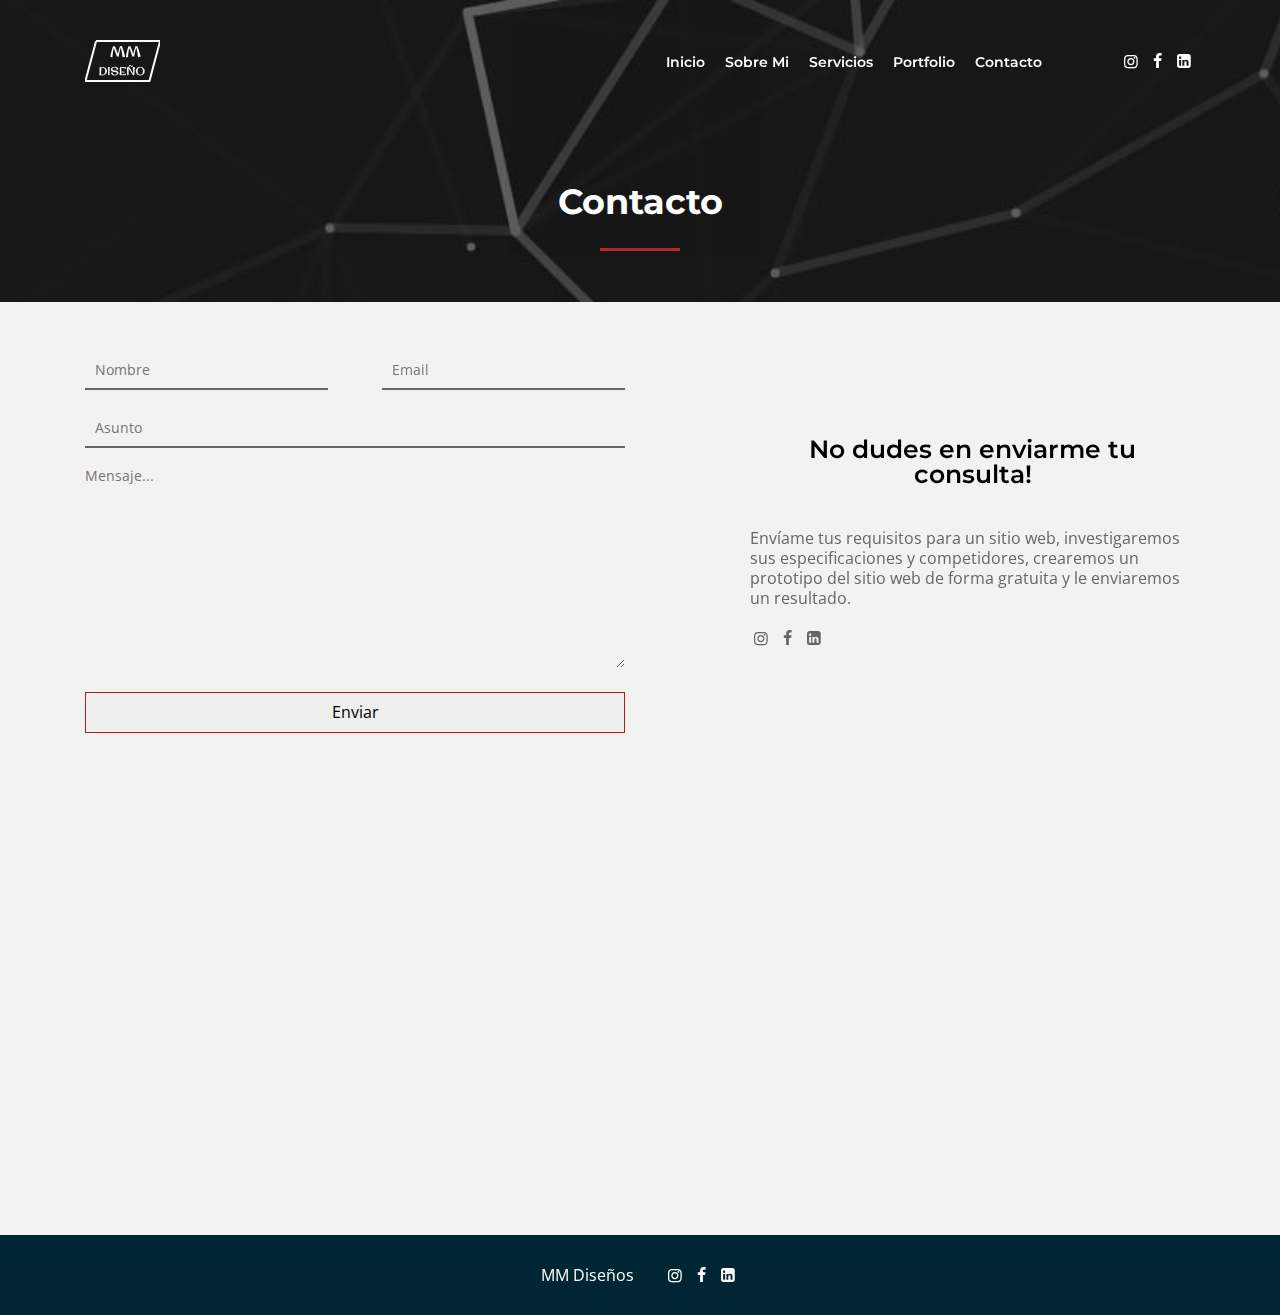
<file: contacto.html>
<!DOCTYPE html>
<html lang="es">
	<head>
		<meta charset="utf-8" />
		<title>MM Diseños</title>

		<meta name="viewport" content="width=device-width, initial-scale=1.0" />
		<link
			href="https://fonts.googleapis.com/css2?family=Montserrat:wght@300;400;700&family=Open+Sans:wght@400;700&display=swap"
			rel="stylesheet"
		/>

		<link href="https://unpkg.com/aos@2.3.1/dist/aos.css" rel="stylesheet" />
		<link rel="stylesheet" href="css/normalize.css" />
		<link rel="stylesheet" href="css/fontello.css" />
		<link rel="stylesheet" href="css/bootstrap-grid.css" />
		<link rel="stylesheet" media="screen" href="css/style.css" />
	</head>
	<body>
		<header class="nav-hide" id="header">
			<nav class="container">
				<div class="row mm-wrapper justify-content-between align-items-center">
					<figure class="contenedor-logo col-auto">
						<a class="brand-menu" href="#"><img src="img/logo.png" alt="Logo Mirco Martin" /></a>
						<a class="btn-menu" id="btn-menu"><i class="icono icon-menu" aria-hidden="true"></i></a>
					</figure>
					<ul class="menu col-12 col-md-9" id="enlaces">
						<li><a href="index.html">Inicio</a></li>
						<li><a href="sobremi.html">Sobre Mi</a></li>
						<li><a href="servicios.html">Servicios</a></li>
						<li><a href="portafolio.html">Portfolio</a></li>
						<li><a href="contacto.html">Contacto</a></li>
					</ul>
					<section class="col-auto redes-sociales d-none d-lg-block">
						<a
							class="instagram"
							href="https://www.instagram.com/layback.ar"
							target="_blank"
							><i class="icon-instagram"></i
						></a>
						<a
							class="facebook"
							href="https://www.facebook.com/mircocmartin"
							target="_blank"
							><i class="icon-facebook"></i
						></a>
						<a
							class="linkedin"
							href="#"
							target="_blank"
							><i class="icon-linkedin-squared"></i
						></a>
					</section>
				</div>
			</nav>
		</header>

		<div class="wrapper-blue">
			<div class="container">
				<div class="row">
					<div class="col-12">
						<h2 class="titulo-seccion">Contacto</h2>
					</div>
				</div>
			</div>
		</div>

		<main class="secciones">
            <section class="container contacto" >
				<div class="row align-items-center justify-content-between" data-aos="fade-up">
					<div class="col-12 col-md-6 order-1 order-md-0">
						<form>
							<div class="form-group d-flex justify-content-between">
								<input
									class="nombre-email"
									type="text"
									placeholder="Nombre"
								>
									<input 
									class="nombre-email"
									type="email"
									placeholder="Email"
								>
							</div>
							<div class="form-group">
								<input
									class="asunto"
									type="text"
									placeholder="Asunto"
								>
							</div>
							<div class="form-group">
								<textarea 
									type="text"
									placeholder="Mensaje..."
								></textarea>
							</div>
							<div class="form-group">
								<button 
									type="submit"
									class="leer-mas"
								>Enviar
								</button>
							</div>
						</form>
					</div>
					<div class="col-12 col-md-5 mb-4 mb-md-0 order-0 order-lg-1 body-contacto">
						<h4 class="titulos-index">No dudes en enviarme tu consulta!</h4>
						<p>
							Envíame tus requisitos para un sitio web, investigaremos sus especificaciones y competidores, 
							crearemos un prototipo del sitio web de forma gratuita y le enviaremos un resultado.</p>
						<section class="redes-general">
							<a
								class="instagram"
								href="https://www.instagram.com/layback.ar"
								target="_blank"
								><i class="icon-instagram"></i
							></a>
							<a
								class="facebook"
								href="https://www.facebook.com/mircocmartin"
								target="_blank"
								><i class="icon-facebook"></i
							></a>
							<a
								class="linkedin"
								href="https://www.linkedin.com/in/mirco-martin-a3b70670"
								target="_blank"
								><i class="icon-linkedin-squared"></i
							></a>
						</section>
					</div>
				</div>
				<div class="row mt-5" data-aos="fade-up">
					<div class="col-12">
						<iframe class="map" src="https://www.google.com/maps/embed?pb=!1m18!1m12!1m3!1d26783.87649454841!2d-60.64013315000001!3d-32.951417000000006!2m3!1f0!2f0!3f0!3m2!1i1024!2i768!4f13.1!3m3!1m2!1s0x95b7ab1dc9b6d36f%3A0x97b9e9584d94d851!2sMonumento%20Hist%C3%B3rico%20Nacional%20a%20la%20Bandera!5e0!3m2!1ses!2sar!4v1593563745303!5m2!1ses!2sar"></iframe>
					</div>
				</div>
            </section>
		</main>
		
		<footer>
			<div class="container">
				<div class="row justify-content-center">
					<div class="col-auto">
						<p>MM Diseños</p>
					</div>
					<section class="col-auto redes-general">
						<a
						class="instagram"
						href="https://www.instagram.com/layback.ar"
						target="_blank"
						><i class="icon-instagram"></i
					></a>
					<a
						class="facebook"
						href="https://www.facebook.com/mircocmartin"
						target="_blank"
						><i class="icon-facebook"></i
					></a>
					<a
						class="linkedin"
						href="https://www.linkedin.com/in/mirco-martin-a3b70670"
						target="_blank"
						><i class="icon-linkedin-squared"></i
					></a>
					</section>
				</div>
			</div>
			<a id="backToTop" class="back-hide back-to-top" href="">
				<i class="icon-angle-circled-up"></i>
			</a>
		</footer>

		<!-- scripts -->
		<script src="https://cdnjs.cloudflare.com/ajax/libs/jquery/3.5.1/jquery.min.js"></script>
        <script src="https://unpkg.com/aos@2.3.1/dist/aos.js"></script>
		<script src="js/personales.js"></script>
	</body>
</html>
</file>
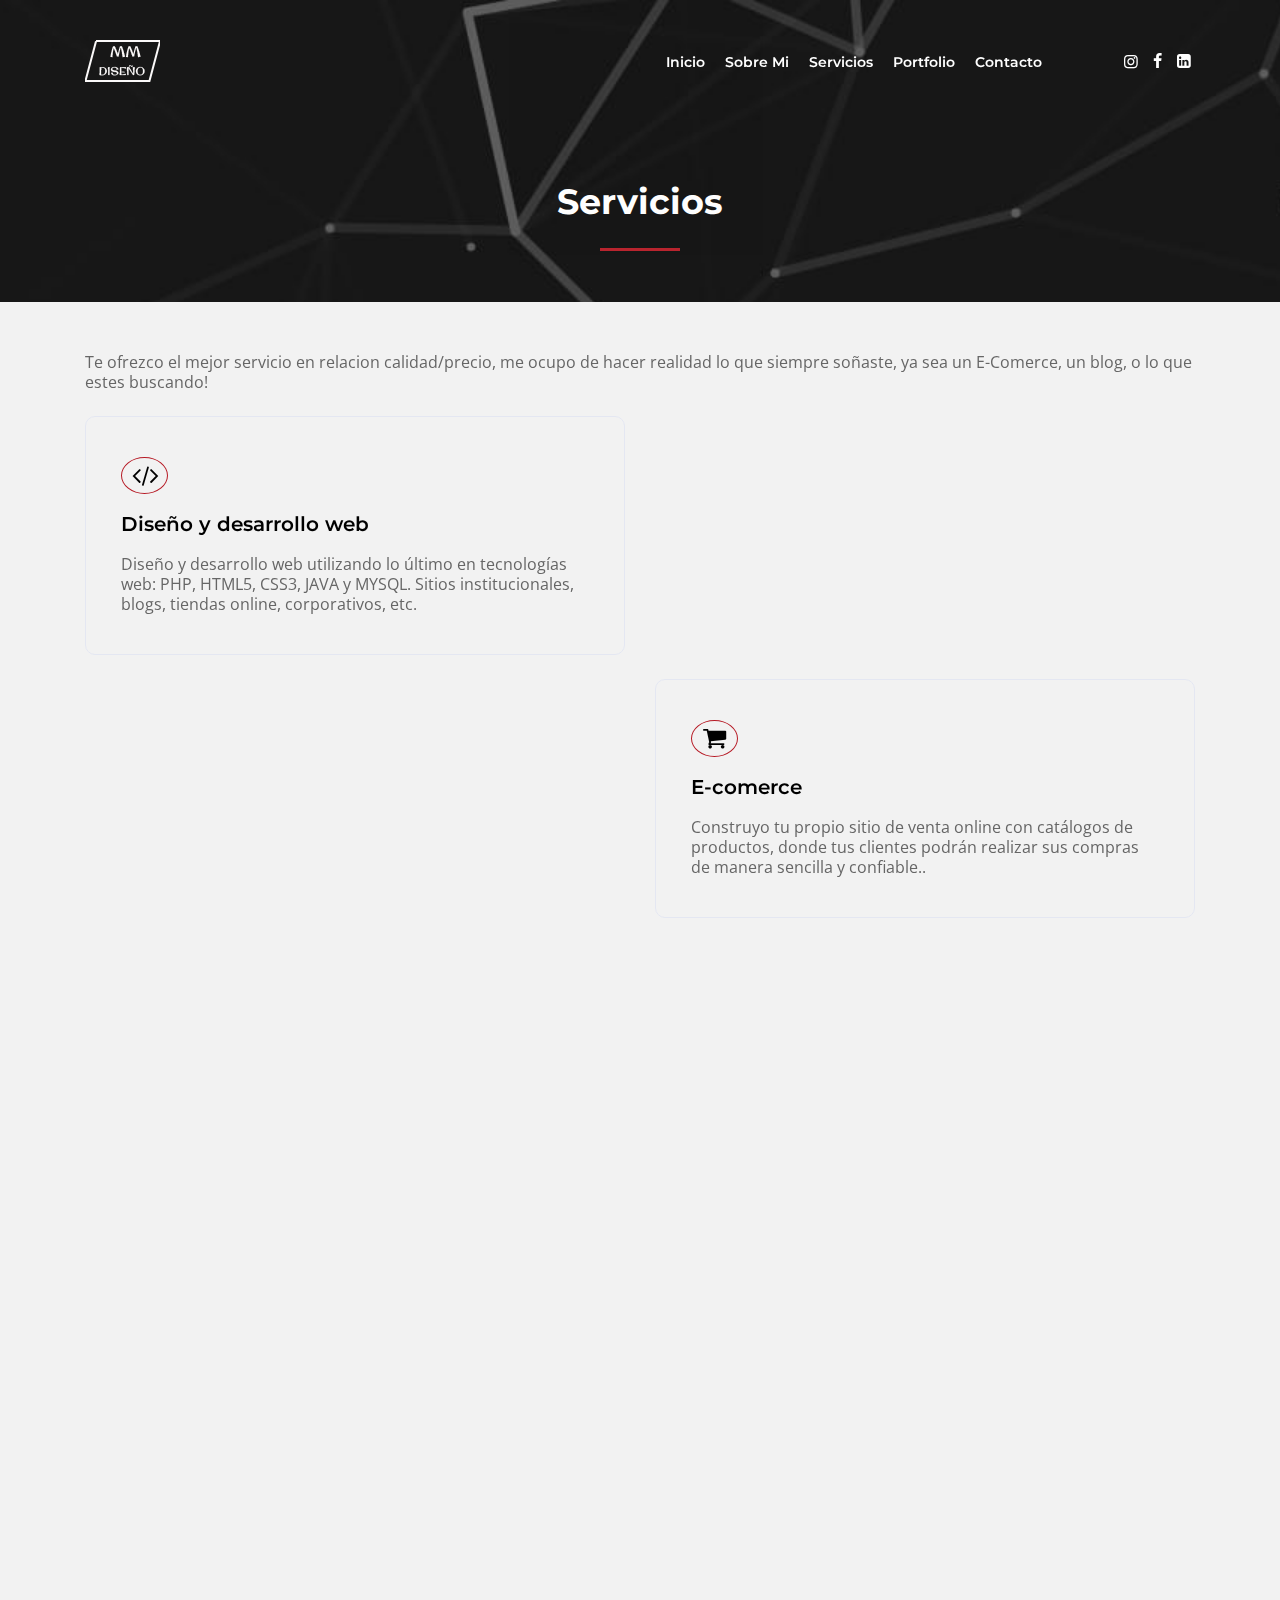
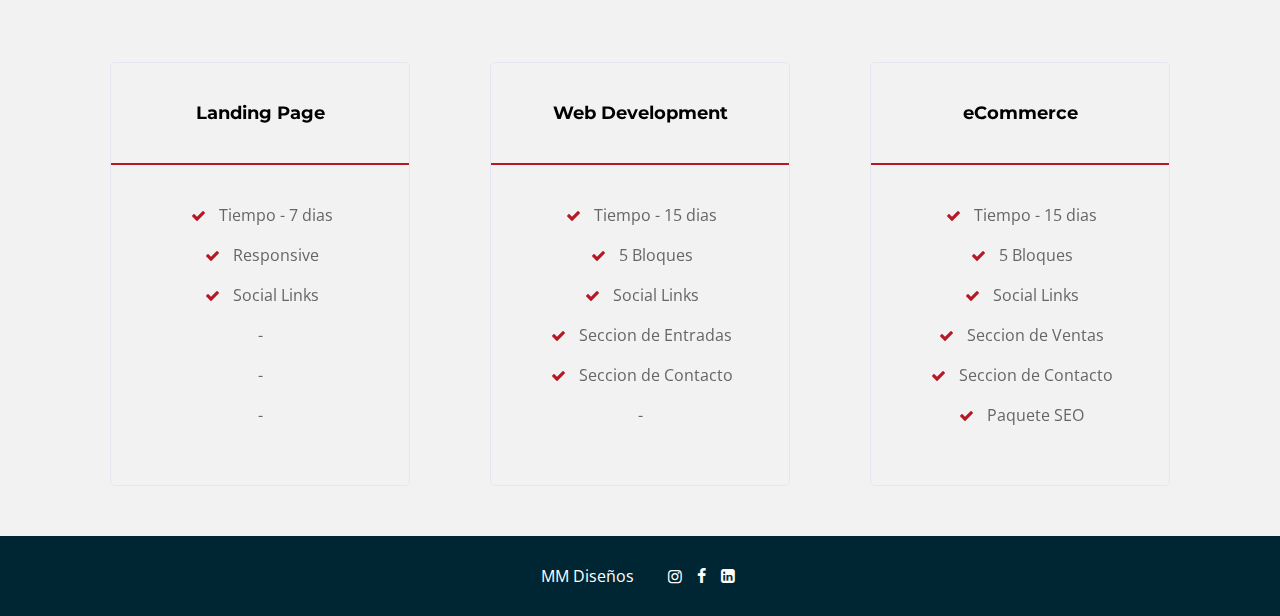
<file: servicios.html>
<!DOCTYPE html>
<html lang="es">
	<head>
		<meta charset="utf-8" />
		<title>MM Diseños</title>

		<meta name="viewport" content="width=device-width, initial-scale=1.0" />
		<link
			href="https://fonts.googleapis.com/css2?family=Montserrat:wght@300;400;700&family=Open+Sans:wght@400;700&display=swap"
			rel="stylesheet"
		/>

		<link href="https://unpkg.com/aos@2.3.1/dist/aos.css" rel="stylesheet" />
		<link rel="stylesheet" href="css/normalize.css" />
		<link rel="stylesheet" href="css/fontello.css" />
		<link rel="stylesheet" href="css/bootstrap-grid.css" />
		<link rel="stylesheet" media="screen" href="css/style.css" />
	</head>
	<body>
		<header class="nav-hide" id="header">
			<nav class="container">
				<div class="row mm-wrapper justify-content-between align-items-center">
					<figure class="contenedor-logo col-auto">
						<a class="brand-menu" href="#"><img src="img/logo.png" alt="Logo Mirco Martin" /></a>
						<a class="btn-menu" id="btn-menu"><i class="icono icon-menu" aria-hidden="true"></i></a>
					</figure>
					<ul class="menu col-12 col-md-9" id="enlaces">
						<li><a href="index.html">Inicio</a></li>
						<li><a href="sobremi.html">Sobre Mi</a></li>
						<li><a href="servicios.html">Servicios</a></li>
						<li><a href="portafolio.html">Portfolio</a></li>
						<li><a href="contacto.html">Contacto</a></li>
					</ul>
					<section class="col-auto redes-sociales d-none d-lg-block">
						<a
							class="instagram"
							href="https://www.instagram.com/layback.ar"
							target="_blank"
							><i class="icon-instagram"></i
						></a>
						<a
							class="facebook"
							href="https://www.facebook.com/mircocmartin"
							target="_blank"
							><i class="icon-facebook"></i
						></a>
						<a
							class="linkedin"
							href="#"
							target="_blank"
							><i class="icon-linkedin-squared"></i
						></a>
					</section>
				</div>
			</nav>
		</header>

		<div class="wrapper-blue">
			<div class="container">
				<div class="row">
					<div class="col-12">
						<h2 class="titulo-seccion">Servicios</h2>
					</div>
				</div>
			</div>
		</div>

		<main class="secciones">
            <section class="container servicios" >
				<div class="row">
					<div class="col-12" data-aos="fade-up">
						<p class="mb-4">Te ofrezco el mejor servicio en relacion calidad/precio, me ocupo de hacer realidad 
							lo que siempre soñaste, ya sea un E-Comerce, un blog, o lo que estes buscando!</p>
					</div>
					<div class="col-12 col-md-6 mb-4" data-aos="fade-up">
						<div class="card">
							<i class="icon-code"></i>
							<h4 class="titulos-h4">Diseño y desarrollo web</h4>
							<p>Diseño y desarrollo web utilizando lo último en tecnologías web: PHP, HTML5, CSS3, JAVA y MYSQL. 
								Sitios institucionales, blogs, tiendas online, corporativos, etc.</p>
						</div>
					</div>
					<div class="col-12 col-md-6 offset-md-6 mb-4" data-aos="fade-up">
						<div class="card">
							<i class="icon-basket"></i>
							<h4 class="titulos-h4">E-comerce</h4>
							<p>Construyo tu propio sitio de venta online con catálogos de productos, donde tus clientes podrán realizar sus compras de manera sencilla y confiable..</p>
						</div>
					</div>
					<div class="col-12 col-md-6 mb-4" data-aos="fade-up">
						<div class="card">
							<i class="icon-mobile"></i>
							<h4 class="titulos-h4">Diseños Responsivos</h4>
							<p>Los sitios se pueden ver y navegar de manera simple y atractiva en todos los dispositivos móviles, llegando así a tener más potenciales clientes.</p>
						</div>
					</div>
					<div class="col-12 col-md-6 offset-md-6 mb-4" data-aos="fade-up">
						<div class="card">
							<i class="icon-share"></i>
							<h4 class="titulos-h4">Posicionamiento en Buscadores</h4>
							<p>Técnicas de SEO que permitirán a tu sitio tener un caudal de visitas importante, lo que generará más ventas aumentando la rentabilidad de tu negocio.</p>
						</div>
					</div>
				</div>
				<div class="row" data-aos="fade-up">
					<div class="col-12">
						<h3 class="titulos-index">Paquetes Web</h3>
						<p class="mb-5">Te ofrezco algunos paquetes estándar, así como proyectos personalizados. 
							Mis diseños web se especializan en la creación profesional de sitios únicos.</p>
					</div>
				</div>
				<div class="row planes-costos">
					<div class="col-12 col-lg-4 wrapper">
						<div class="plan">
							<h5>Landing Page</h5>
							<div class="plan-body">
								<p><span><i class="icon-ok"></i></span>Tiempo - 7 dias</p>
								<p><span><i class="icon-ok"></i></span>Responsive</p>
								<p><span><i class="icon-ok"></i></span>Social Links</p>
								<p>-</p>
								<p>-</p>
								<p>-</p>
							</div>
						</div>
					</div>
					<div class="col-12 col-lg-4 wrapper">
						<div class="plan">
							<h5>Web Development</h5>
							<div class="plan-body">
								<p><span><i class="icon-ok"></i></span>Tiempo - 15 dias</p>
								<p><span><i class="icon-ok"></i></span>5 Bloques</p>
								<p><span><i class="icon-ok"></i></span>Social Links</p>
								<p><span><i class="icon-ok"></i></span>Seccion de Entradas</p>
								<p><span><i class="icon-ok"></i></span>Seccion de Contacto</p>
								<p>-</p>
							</div>
						</div>
					</div>
					<div class="col-12 col-lg-4 wrapper">
						<div class="plan">
							<h5>eCommerce</h5>
							<div class="plan-body">
								<p><span><i class="icon-ok"></i></span>Tiempo - 15 dias</p>
								<p><span><i class="icon-ok"></i></span>5 Bloques</p>
								<p><span><i class="icon-ok"></i></span>Social Links</p>
								<p><span><i class="icon-ok"></i></span>Seccion de Ventas</p>
								<p><span><i class="icon-ok"></i></span>Seccion de Contacto</p>
								<p><span><i class="icon-ok"></i></span>Paquete SEO</p>
							</div>
						</div>
					</div>
				</div>
            </section>
		</main>
		
		<footer>
			<div class="container">
				<div class="row justify-content-center">
					<div class="col-auto">
						<p>MM Diseños</p>
					</div>
					<section class="col-auto redes-general">
						<a
						class="instagram"
						href="https://www.instagram.com/layback.ar"
						target="_blank"
						><i class="icon-instagram"></i
					></a>
					<a
						class="facebook"
						href="https://www.facebook.com/mircocmartin"
						target="_blank"
						><i class="icon-facebook"></i
					></a>
					<a
						class="linkedin"
						href="https://www.linkedin.com/in/mirco-martin-a3b70670"
						target="_blank"
						><i class="icon-linkedin-squared"></i
					></a>
					</section>
				</div>
			</div>
			<a id="backToTop" class="back-hide back-to-top" href="">
				<i class="icon-angle-circled-up"></i>
			</a>
		</footer>

		<!-- scripts -->
		<script src="https://cdnjs.cloudflare.com/ajax/libs/jquery/3.5.1/jquery.min.js"></script>
        <script src="https://unpkg.com/aos@2.3.1/dist/aos.js"></script>
		<script src="js/personales.js"></script>
	</body>
</html>
</file>
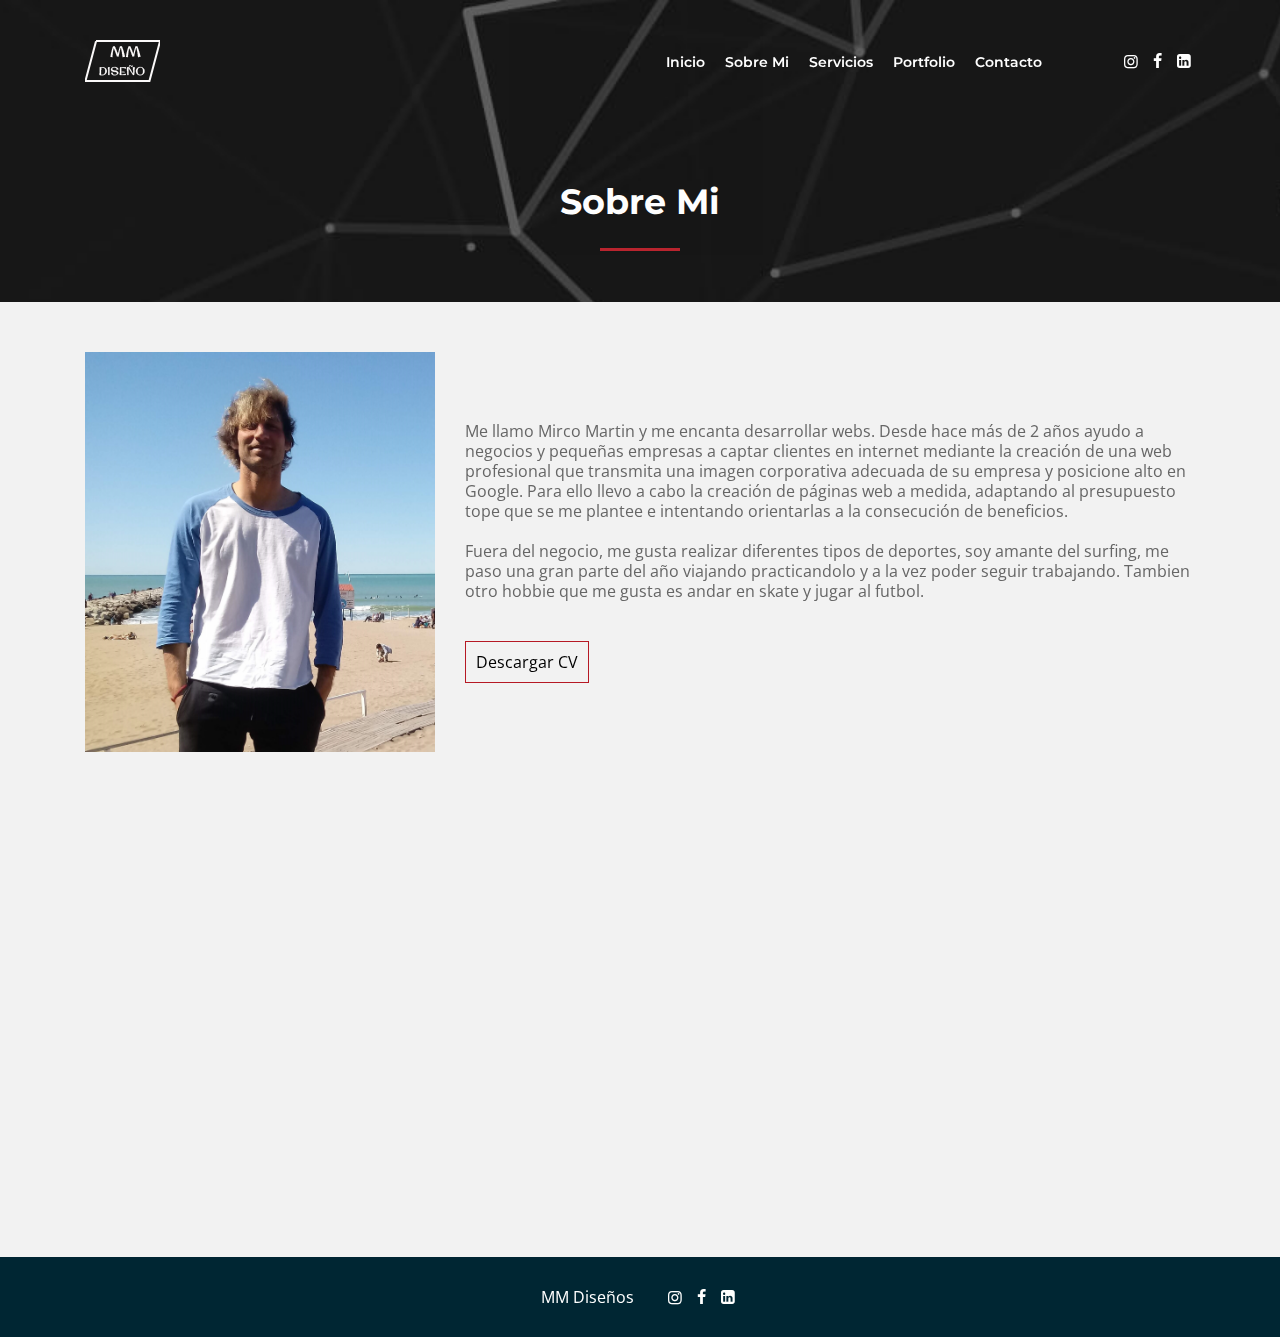
<file: sobremi.html>
<!DOCTYPE html>
<html lang="es">
	<head>
		<meta charset="utf-8" />
		<title>MM Diseños</title>

		<meta name="viewport" content="width=device-width, initial-scale=1.0" />
		<link
			href="https://fonts.googleapis.com/css2?family=Montserrat:wght@300;400;700&family=Open+Sans:wght@400;700&display=swap"
			rel="stylesheet"
		/>

		<link href="https://unpkg.com/aos@2.3.1/dist/aos.css" rel="stylesheet" />
		<link rel="stylesheet" href="css/normalize.css" />
		<link rel="stylesheet" href="css/fontello.css" />
		<link rel="stylesheet" href="css/bootstrap-grid.css" />
		<link rel="stylesheet" media="screen" href="css/style.css" />
	</head>
	<body>
		<header class="nav-hide" id="header">
			<nav class="container">
				<div class="row mm-wrapper justify-content-between align-items-center">
					<figure class="contenedor-logo col-auto">
						<a class="brand-menu" href="#"><img src="img/logo.png" alt="Logo Mirco Martin" /></a>
						<a class="btn-menu" id="btn-menu"><i class="icono icon-menu" aria-hidden="true"></i></a>
					</figure>
					<ul class="menu col-12 col-md-9" id="enlaces">
						<li><a href="index.html">Inicio</a></li>
						<li><a href="sobremi.html">Sobre Mi</a></li>
						<li><a href="servicios.html">Servicios</a></li>
						<li><a href="portafolio.html">Portfolio</a></li>
						<li><a href="contacto.html">Contacto</a></li>
					</ul>
					<section class="col-auto redes-sociales d-none d-lg-block">
						<a
							class="instagram"
							href="https://www.instagram.com/layback.ar"
							target="_blank"
							><i class="icon-instagram"></i
						></a>
						<a
							class="facebook"
							href="https://www.facebook.com/mircocmartin"
							target="_blank"
							><i class="icon-facebook"></i
						></a>
						<a
							class="linkedin"
							href="#"
							target="_blank"
							><i class="icon-linkedin-squared"></i
						></a>
					</section>
				</div>
			</nav>
		</header>

		<div class="wrapper-blue">
			<div class="container">
				<div class="row">
					<div class="col-12">
						<h2 class="titulo-seccion">Sobre Mi</h2>
					</div>
				</div>
			</div>
		</div>

		<main class="secciones">
            <section class="container sobremi" >
				<div class="row align-items-center mb-5" data-aos="fade-up">
					<figure class="col-lg-4 d-none d-lg-block">
						<img class="img-fluid" src="img/sobremi.jpg" alt="Mirco Martin Front End">
					</figure>
					<div class="col-12 col-lg-8">
						<p>Me llamo Mirco Martin y me encanta desarrollar webs. Desde hace más de 2 años ayudo a negocios y pequeñas empresas a captar clientes en internet mediante la creación de una web profesional que transmita una imagen corporativa adecuada de su empresa y posicione alto en Google. 
						Para ello llevo a cabo la creación de páginas web a medida, adaptando al presupuesto tope que se me plantee e intentando orientarlas a la consecución de beneficios. </p>
						<p>Fuera del negocio, me gusta realizar diferentes tipos de deportes, soy amante del surfing,
							me paso una gran parte del año viajando practicandolo y a la vez poder seguir trabajando.
							Tambien otro hobbie que me gusta es andar en skate y jugar al futbol.</p>
						<a href="#" class="leer-mas">Descargar CV</a>
					</div>
				</div>
				<div class="row" data-aos="fade-up">
					<div class="col-12 col-md-4 col-lg-3">
						<i class="icon-edit"></i>
						<h4 class="title-skills">Educacion</h4>
						<p>Analista de Sistemas: Instituto Belgrano Rosario</p>
						<p>Diseño Web: Coder House</p>
						<p>Diseño Web: Udemy</p>
						<p>React Js: Udemy</p>
					</div>
					<div class="col-12 col-md-4 col-lg-3">
						<i class="icon-laptop"></i>
						<h4 class="title-skills">Experiencia</h4>
						<p>Heredia Estudio: 2015 - 2017</p>
						<p>Freelance: 2015 - Actualidad</p>
					</div>
					<div class="col-12 col-md-4 col-lg-6">
						<i class="icon-diamond"></i>
						<h4 class="title-skills">Skills</h4>
						<div class="bar">
							<div class="skill">HTML5 / CSS3 / JQUERY</div>
							<div class="bar-outer">
							  <div class="speech-bubble html">90%</div>
							  <div class="bar-inner ht"></div>
							</div>
						</div>
						<div class="bar">
							<div class="skill">Vanilla JavaScript</div>
							<div class="bar-outer">
							  <div class="speech-bubble js">50%</div>
							  <div class="bar-inner jq"></div>
							</div>
						</div>
						<div class="bar">
							<div class="skill">React Js</div>
							<div class="bar-outer">
							  <div class="speech-bubble re">40%</div>
							  <div class="bar-inner rs"></div>
							</div>
						</div>
						<div class="bar">
							<div class="skill">Photoshop</div>
							<div class="bar-outer">
							  <div class="speech-bubble js">50%</div>
							  <div class="bar-inner jq"></div>
							</div>
						</div>
						<div class="bar">
							<div class="skill">Wordpress</div>
							<div class="bar-outer">
							  <div class="speech-bubble wp">80%</div>
							  <div class="bar-inner wq"></div>
							</div>
						</div>
					</div>
				</div>
            </section>
		</main>
		
		<footer>
			<div class="container">
				<div class="row justify-content-center">
					<div class="col-auto">
						<p>MM Diseños</p>
					</div>
					<section class="col-auto redes-general">
						<a
						class="instagram"
						href="https://www.instagram.com/layback.ar"
						target="_blank"
						><i class="icon-instagram"></i
					></a>
					<a
						class="facebook"
						href="https://www.facebook.com/mircocmartin"
						target="_blank"
						><i class="icon-facebook"></i
					></a>
					<a
						class="linkedin"
						href="https://www.linkedin.com/in/mirco-martin-a3b70670"
						target="_blank"
						><i class="icon-linkedin-squared"></i
					></a>
					</section>
				</div>
			</div>
			<a id="backToTop" class="back-hide back-to-top" href="">
				<i class="icon-angle-circled-up"></i>
			</a>
		</footer>

		<!-- scripts -->
		<script src="https://cdnjs.cloudflare.com/ajax/libs/jquery/3.5.1/jquery.min.js"></script>
        <script src="https://unpkg.com/aos@2.3.1/dist/aos.js"></script>
		<script src="js/personales.js"></script>
	</body>
</html>
</file>
<file: css/fontello.css>
@font-face {
  font-family: 'fontello';
  src: url('../font/fontello.eot?84449029');
  src: url('../font/fontello.eot?84449029#iefix') format('embedded-opentype'),
       url('../font/fontello.woff2?84449029') format('woff2'),
       url('../font/fontello.woff?84449029') format('woff'),
       url('../font/fontello.ttf?84449029') format('truetype'),
       url('../font/fontello.svg?84449029#fontello') format('svg');
  font-weight: normal;
  font-style: normal;
}
/* Chrome hack: SVG is rendered more smooth in Windozze. 100% magic, uncomment if you need it. */
/* Note, that will break hinting! In other OS-es font will be not as sharp as it could be */
/*
@media screen and (-webkit-min-device-pixel-ratio:0) {
  @font-face {
    font-family: 'fontello';
    src: url('../font/fontello.svg?84449029#fontello') format('svg');
  }
}
*/
 
 [class^="icon-"]:before, [class*=" icon-"]:before {
  font-family: "fontello";
  font-style: normal;
  font-weight: normal;
  speak: never;
 
  display: inline-block;
  text-decoration: inherit;
  width: 1em;
  margin-right: .2em;
  text-align: center;
  /* opacity: .8; */
 
  /* For safety - reset parent styles, that can break glyph codes*/
  font-variant: normal;
  text-transform: none;
 
  /* fix buttons height, for twitter bootstrap */
  line-height: 1em;
 
  /* Animation center compensation - margins should be symmetric */
  /* remove if not needed */
  margin-left: .2em;
 
  /* you can be more comfortable with increased icons size */
  /* font-size: 120%; */
 
  /* Font smoothing. That was taken from TWBS */
  -webkit-font-smoothing: antialiased;
  -moz-osx-font-smoothing: grayscale;
 
  /* Uncomment for 3D effect */
  /* text-shadow: 1px 1px 1px rgba(127, 127, 127, 0.3); */
}
 
.icon-wrench:before { content: '\e800'; } /* '' */
.icon-picture:before { content: '\e801'; } /* '' */
.icon-cancel:before { content: '\e802'; } /* '' */
.icon-user:before { content: '\e803'; } /* '' */
.icon-mail:before { content: '\e804'; } /* '' */
.icon-pencil:before { content: '\e805'; } /* '' */
.icon-location:before { content: '\e806'; } /* '' */
.icon-phone:before { content: '\e807'; } /* '' */
.icon-edit:before { content: '\e808'; } /* '' */
.icon-basket:before { content: '\e809'; } /* '' */
.icon-ok:before { content: '\e80a'; } /* '' */
.icon-facebook:before { content: '\f09a'; } /* '' */
.icon-github-circled:before { content: '\f09b'; } /* '' */
.icon-menu:before { content: '\f0c9'; } /* '' */
.icon-laptop:before { content: '\f109'; } /* '' */
.icon-mobile:before { content: '\f10b'; } /* '' */
.icon-smile:before { content: '\f118'; } /* '' */
.icon-code:before { content: '\f121'; } /* '' */
.icon-angle-circled-left:before { content: '\f137'; } /* '' */
.icon-angle-circled-right:before { content: '\f138'; } /* '' */
.icon-angle-circled-up:before { content: '\f139'; } /* '' */
.icon-instagram:before { content: '\f16d'; } /* '' */
.icon-share:before { content: '\f1e0'; } /* '' */
.icon-diamond:before { content: '\f219'; } /* '' */
.icon-whatsapp:before { content: '\f232'; } /* '' */
.icon-linkedin-squared:before { content: '\f30c'; } /* '' */
</file>
<file: css/style.css>
*{-webkit-box-sizing:border-box;box-sizing:border-box;margin:0;padding:0;-webkit-tap-highlight-color:rgba(0,0,0,0);scroll-behavior:smooth;outline:none;-webkit-appearance:none}*,*:before,*:after{-webkit-box-sizing:inherit;box-sizing:inherit}figure{margin:0;padding:0}body{font-size:16px;line-height:20px;background:#F2F2F2;font-family:"Open Sans",sans-serif;color:#000}a{text-decoration:none}img{vertical-align:top}.img-fluid{max-width:100%;height:auto;vertical-align:top}.titulos-index{line-height:1.6rem;font-weight:600;font-size:1.5625rem;color:#000;font-family:"Montserrat",sans-serif;margin-bottom:2.5rem;text-align:center}.parrafo{margin-bottom:20px;text-align:justify}.leer-mas{color:#000;font-family:"Open Sans",sans-serif;padding:10px;border:1px solid #b61924;-webkit-transition:.1s ease all;transition:.1s ease all;margin-top:20px;display:inline-block;cursor:pointer}.leer-mas:hover{color:#fff;background:#b61924}.wrapper-red{background:#b61924;margin:3.125rem 0;padding:2.5rem 0;color:#fff}.wrapper-blue{background:#002633 url(../img/bg-section.jpg) scroll;width:100%;background-position:center;background-size:cover;background-attachment:fixed;padding:2.5rem 0;opacity:.95}.titulos-h4{font-family:"Montserrat",sans-serif;font-size:1.375rem;font-weight:600;margin:1.25rem 0}.titulo-seccion{font-family:"Montserrat",sans-serif;font-size:35px;color:#fff;font-weight:700;text-align:center;padding:152px 0 50px;position:relative}.titulo-seccion::after{content:'';width:80px;height:3px;position:absolute;bottom:5%;left:calc(50% - 40px);background:#b61924}.redes-general a{-webkit-transition:.15s ease all;transition:.15s ease all;color:#fff}.redes-general a:hover{color:#b61924}.map{width:100%;border:none}header{position:fixed;width:100%;top:0;left:0;z-index:999;-webkit-transition:.5s ease all;transition:.5s ease all;padding-bottom:20px}header nav .mm-wrapper .contenedor-logo .btn-menu{display:none;color:#fff;font-size:30px}header nav .mm-wrapper .menu{list-style:none;display:-webkit-box;display:-ms-flexbox;display:flex;-webkit-box-pack:end;-ms-flex-pack:end;justify-content:flex-end}header nav .mm-wrapper .menu a{color:#fff;padding:20px 10px;font-family:"Montserrat",sans-serif;font-size:14px;font-weight:600;-webkit-transition:.1s ease all;transition:.1s ease all}header nav .mm-wrapper .menu a:hover{color:#b61924}header nav .mm-wrapper .redes-sociales a{color:#fff;font-size:1rem;-webkit-transition:.1s ease all;transition:.1s ease all}header nav .mm-wrapper .redes-sociales a:hover{color:#b61924}.nav-hide{padding-top:40px;background:transparent}.nav-show{padding-top:20px;background:rgba(0,0,0,0.8)}.parallax-particles{position:relative}.parallax-particles #particles-js{width:100%;height:100vh;background:url("../img/parallax.jpg"),rgba(0,0,0,0.8);background-size:cover;background-attachment:fixed;background-position:50% 80%;background-repeat:no-repeat;opacity:.9}.parallax-particles .info{position:absolute;top:calc(50% - 40px);display:-webkit-box;display:-ms-flexbox;display:flex;width:100%;-webkit-box-pack:center;-ms-flex-pack:center;justify-content:center}.parallax-particles .info .wrapper-saludo .saludo{font-size:140px;line-height:170px;font-weight:700;text-transform:uppercase;color:#fff;margin:0}.parallax-particles .detalleNombre{width:30%;padding-left:30px;line-height:55px}.parallax-particles .detalleNombre p,.parallax-particles .detalleNombre h1{text-transform:uppercase;color:#fff}.parallax-particles .detalleNombre p:nth-child(1){font-size:30px}.parallax-particles .detalleNombre h1{font-size:40px;font-weight:700;margin:0}.parallax-particles .detalleNombre .element,.parallax-particles .detalleNombre .typed-cursor{color:#b61924;font-size:30px;font-weight:300}.sobre-mi-index{padding-top:50px}.sobre-mi-index p{color:#666}.sobre-mi-index .wrapper-sobreMi .img-sobreMi{text-align:center;-ms-flex-item-align:center;-ms-grid-row-align:center;align-self:center}.servicios-index .titulos-index{color:#fff}.servicios-index .titulos-h4{text-align:center}.servicios-index i{font-size:40px;text-align:center;display:block}.servicios-index p:last-child{margin-bottom:0}.portfolio-index .wrapper-option{margin-bottom:20px}.portfolio-index .wrapper-option .option{position:relative;overflow:hidden;max-height:300px;cursor:pointer}.portfolio-index .wrapper-option .option .overlay{position:absolute;width:100%;height:0%;top:0;left:0;right:0;background:#b61924;overflow:hidden;-webkit-transition:.4s ease all;transition:.4s ease all;padding:0 20px}.portfolio-index .wrapper-option .option .overlay .overlay-texto{top:50%;left:50%;position:absolute;white-space:nowrap;font-size:1.125rem;-webkit-transform:translate(-50%, -50%);transform:translate(-50%, -50%);overflow:hidden;border-top:1px solid #fff;border-bottom:1px solid #fff}.portfolio-index .wrapper-option .option .overlay .overlay-texto a{color:#fff;display:inline-block;padding:10px 0;font-family:"Montserrat",sans-serif}.portfolio-index .wrapper-option .option:hover .overlay{height:100%;opacity:.8}.parallax-trabajemos-juntos{width:100%;height:300px;background-image:url(../img/trabajemosjuntos.jpg);background-position:center;background-size:cover;background-attachment:fixed;display:-webkit-box;display:-ms-flexbox;display:flex;-webkit-box-align:center;-ms-flex-align:center;align-items:center;text-align:center;color:#fff;font-family:"Montserrat",sans-serif}.parallax-trabajemos-juntos h3{font-size:35px;font-weight:700}.parallax-trabajemos-juntos p{margin-top:25px;font-weight:700}.elegirme .titulos-index{color:#fff}.elegirme .elegirme-info .info-icono i{font-size:40px}.contacto-index{padding-top:50px;padding-bottom:50px}.contacto-index p{color:#666;margin-bottom:20px}.contacto-index .contacto-info i{color:#b61924}.contacto-index .formulario .form-group{margin-bottom:20px}.contacto-index .formulario .form-group input,.contacto-index .formulario .form-group textarea{border:1px solid #ced4da;width:100%;padding:5px;line-height:1.15px}.contacto-index .formulario .form-group textarea{padding:15px;height:200px;min-height:200px;max-height:400px}.contacto-index .formulario .form-group label{padding:6px;border-left:1px solid #ced4da;border-top:1px solid #ced4da;border-bottom:1px solid #ced4da}.contacto-index .formulario .form-group .boton-enviar{padding:10px;border:1px solid #b61924;-webkit-transition:.1s ease all;transition:.1s ease all;margin-top:20px;cursor:pointer}.contacto-index .formulario .form-group .boton-enviar:hover{color:#fff;background:#b61924}.contacto-index .formulario .form-group .form-nombre-email,.contacto-index .formulario .form-group .form-asunto{display:-webkit-box;display:-ms-flexbox;display:flex;-webkit-box-align:center;-ms-flex-align:center;align-items:center}footer{padding:30px;background:#002633;color:#fff}footer .back-to-top{padding:10px;border-radius:100%;position:fixed;right:0;bottom:0;font-size:30px;cursor:pointer;line-height:30px;color:#000;opacity:20%}.back-hide{display:none}main.secciones{padding:50px 0}.portafolio .detalles-proyecto p{margin-bottom:20px;color:#666}.portafolio .detalles-proyecto p:last-child{margin-bottom:0}.portafolio a i{color:#b61924}.sobremi p{margin-bottom:20px;color:#666}.sobremi .title-skills{font-size:25px;border-bottom:1px solid #000;padding:20px 0;font-family:"Montserrat",sans-serif;margin-bottom:30px}.sobremi i{font-size:40px}.servicios p{color:#666}.servicios .card{padding:40px 35px 40px 35px;border:1px solid #e4e7f2;border-radius:10px 10px 10px 10px}.servicios .card i{border-radius:50%;color:#000;border:1px solid #b61924;text-align:left;display:inline-block;padding:5px;font-size:25px}.servicios .card .titulos-h4{font-size:20px;text-align:left}.servicios .titulos-index{color:#000;margin:50px 0 30px 0}.servicios .planes-costos .wrapper{text-align:center}.servicios .planes-costos .wrapper .plan{width:300px;border:1px solid #e4e7f2;border-radius:5px;display:-webkit-inline-box;display:-ms-inline-flexbox;display:inline-flex;-webkit-box-orient:vertical;-webkit-box-direction:normal;-ms-flex-direction:column;flex-direction:column;-webkit-box-pack:center;-ms-flex-pack:center;justify-content:center;-webkit-transition:.75s all;transition:.75s all}.servicios .planes-costos .wrapper .plan h5{font-size:18px;font-weight:700;font-family:"Montserrat",sans-serif;padding:40px;border-bottom:2px solid #b61924}.servicios .planes-costos .wrapper .plan .plan-body{padding:40px}.servicios .planes-costos .wrapper .plan .plan-body p{margin-bottom:20px}.servicios .planes-costos .wrapper .plan .plan-body i{display:inline-block;font-size:15px;color:#b61924;margin-right:10px}.servicios .planes-costos .wrapper .plan:hover{-webkit-transform:scale(1.02);transform:scale(1.02)}.contacto{color:#666}.contacto form input{background:#F2F2F2;padding:10px;border:0;border-bottom:2px solid #666;font-size:14px;color:#666;margin-bottom:20px}.contacto form input:focus{border-bottom:2px solid #b61924}.contacto form input.nombre-email{width:45%}.contacto form input.asunto{width:100%}.contacto form textarea{font-size:14px;color:#666;background:#F2F2F2;width:100%;height:200px;min-height:200px;max-height:350px;border:none}.contacto form button{margin-top:20px;width:100%}.contacto .body-contacto .redes-general{margin-top:20px}.contacto .body-contacto .redes-general a{color:#666}.contacto .body-contacto .redes-general a:hover{color:#b61924}.contacto .map{height:400px}@media screen and (max-width: 992px){body{font-size:14px}.titulos-index{font-size:24px;margin-bottom:30px}.titulos-h4{font-size:17px;font-weight:600;margin:18px 0}.parallax-particles .info{-webkit-box-orient:vertical;-webkit-box-direction:normal;-ms-flex-direction:column;flex-direction:column;text-align:center}.parallax-particles .detalleNombre{width:100%;padding-left:0px}.sobre-mi-index .wrapper-sobreMi .img-sobreMi{margin-bottom:3.125em}.servicios-index .servicio-individual{margin-bottom:20px}.elegirme .elegirme-img{text-align:center;margin-bottom:50px}.elegirme .elegirme-info{display:-webkit-box;display:-ms-flexbox;display:flex;-webkit-box-orient:vertical;-webkit-box-direction:normal;-ms-flex-direction:column;flex-direction:column}.elegirme .elegirme-info .info-body .titulos-h4{text-align:center}.elegirme .elegirme-info .info-body p{margin-bottom:20px}.contacto{font-size:16px}.contacto .formulario{margin-top:30px}.contacto .formulario .form-group .form-nombre-email:first-child{margin-bottom:20px}}@media screen and (max-width: 768px){header nav .mm-wrapper .contenedor-logo{display:-webkit-box;display:-ms-flexbox;display:flex;-webkit-box-pack:justify;-ms-flex-pack:justify;justify-content:space-between;width:100%;-webkit-box-align:center;-ms-flex-align:center;align-items:center}header nav .mm-wrapper .contenedor-logo .brand-menu{-webkit-box-ordinal-group:2;-ms-flex-order:1;order:1}header nav .mm-wrapper .contenedor-logo .btn-menu{-webkit-box-ordinal-group:1;-ms-flex-order:0;order:0;display:inline-block;cursor:pointer}header nav .mm-wrapper .menu{-webkit-box-orient:vertical;-webkit-box-direction:normal;-ms-flex-direction:column;flex-direction:column;width:100%}header nav .mm-wrapper .menu li{margin-top:10px}header nav .mm-wrapper .menu li a{width:100%}.contacto form .form-group{display:block !important}.contacto form .form-group input.nombre-email{width:100%}}@media screen and (max-width: 576px){.parallax-particles .info .wrapper-saludo .saludo{font-size:70px;line-height:80px}.parallax-trabajemos-juntos h3{line-height:50px}}.carousel__contenedor{position:relative}.carousel__anterior,.carousel__siguiente{position:absolute;display:block;width:30px;height:30px;border:none;top:calc(50% - 30px);cursor:pointer;line-height:30px;text-align:center;background:none;color:#b61924;opacity:20%;font-size:30px}.carousel__anterior:hover,.carousel__anterior:hover,.carousel__siguiente:hover,.carousel__siguiente:hover{opacity:100%}.carousel__anterior{left:0px;z-index:999}.carousel__siguiente{right:10px;z-index:999}.carousel__lista{overflow:hidden}.carousel__elemento{text-align:center}.carousel__indicadores{margin-top:20px}.carousel__indicadores .glider-dot{display:block;width:30px;height:4px;background:#b61924;opacity:.2;border-radius:0}.carousel__indicadores .glider-dot:hover{opacity:.5}.carousel__indicadores .glider-dot.active{opacity:1}.bar{margin-top:20px}.skill{font-size:.8em;text-transform:uppercase;margin-bottom:0.25em;color:#666}.speech-bubble{font-size:0.75em;line-height:2em;position:absolute;top:-2.7em;text-align:center;min-width:3em;border-radius:0.3em;display:none}.html{left:calc(90% - 1.5em)}.js{left:calc(50% - 1.5em)}.re{left:calc(40% - 1.5em)}.wp{left:calc(80% - 1.5em)}.speech-bubble:after{border:0.5em solid transparent;content:'';margin-left:-0.5em;position:absolute;top:100%;left:50%}.bar-outer{height:1em;background:#c2c2c2;position:relative;border-radius:0.3em}.bar-inner{width:0;height:1em;border-radius:0.3em}.ht,.html,.js,.jq,.re,.rs,.wp,.wq{background:#b61924;color:#F2F2F2}.html:after,.js:after,.re:after,.wp:after{border-top-color:#b61924}
/*# sourceMappingURL=style.css.map */
</file>
